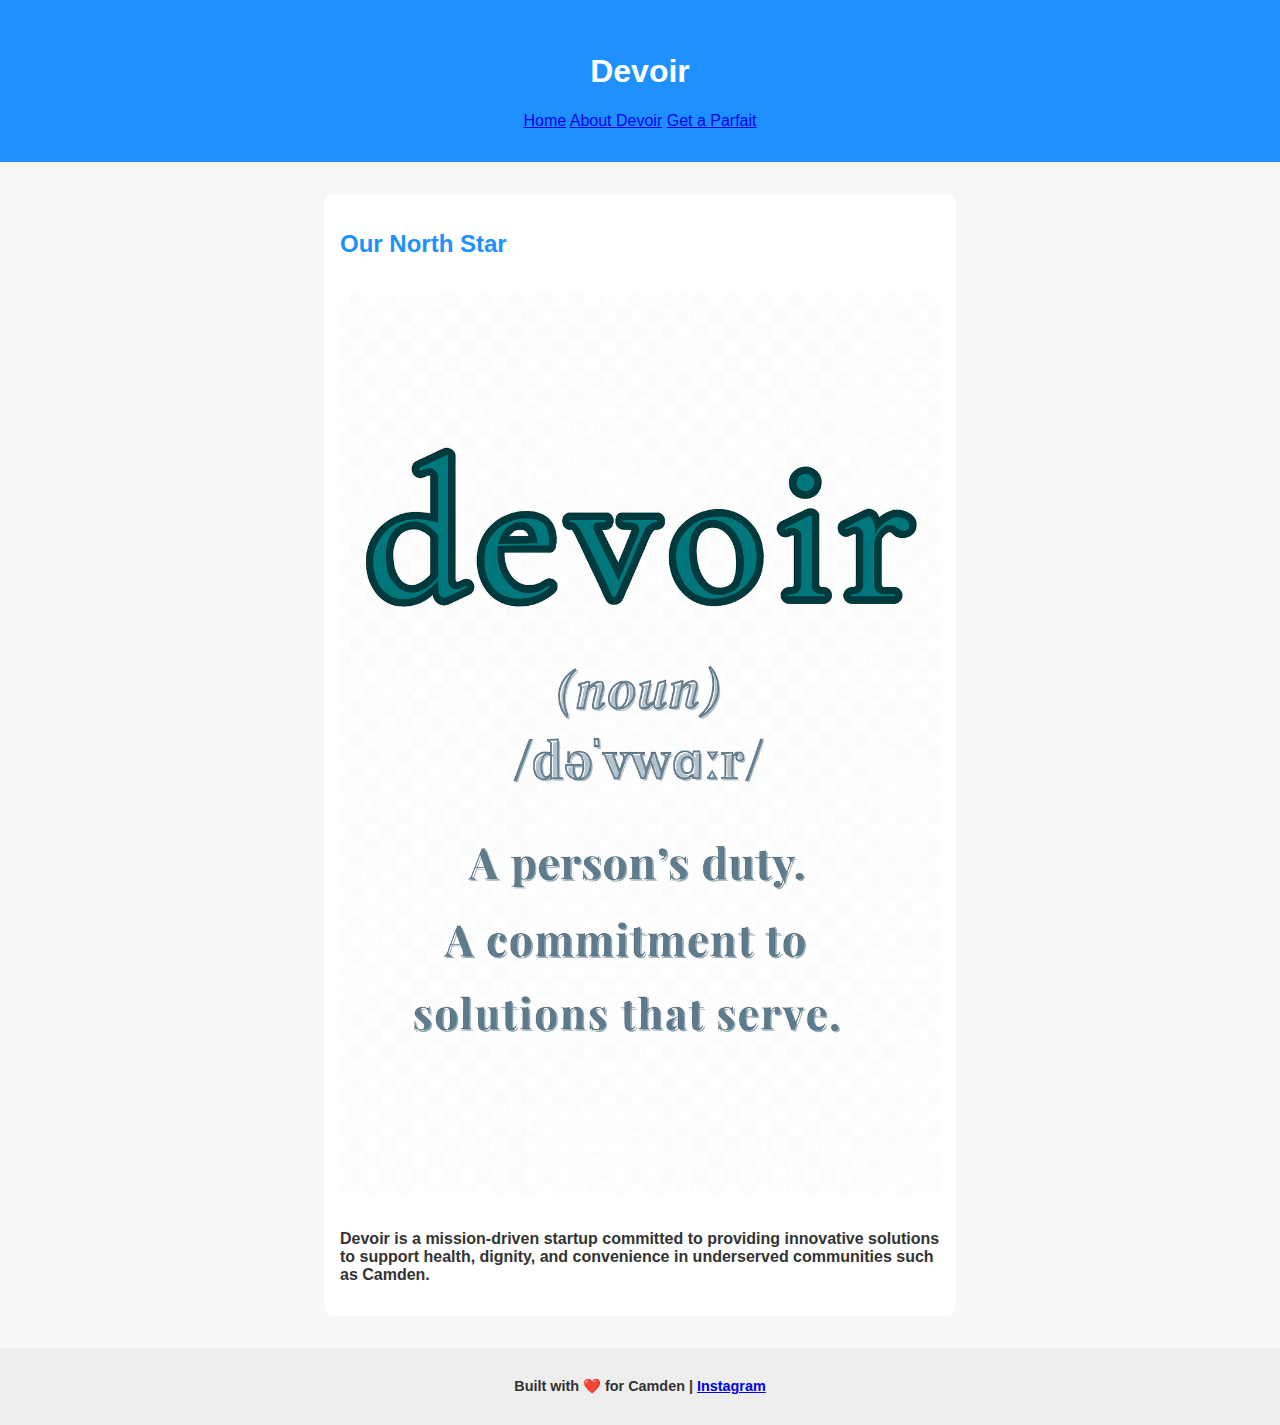
<file: aboutv1.html>
<!DOCTYPE html>
<html lang="en">
<head>
  <meta charset="UTF-8">
  <meta name="viewport" content="width=device-width, initial-scale=1.0">
  <title>About Devoir – Healthy Eating, Simplified</title>
  <link rel="stylesheet" href="style.css">
</head>
<body>
  <header>
    <h1>Devoir</h1>
    <nav>
      <a href="index.html">Home</a>
      <a href="about.html">About Devoir</a>
      <a href="order.html">Get a Parfait</a>
    </nav>
  </header>

  <section class="content">
    <h2>Our North Star</h2>
     <img src="devoir-definition.png" alt="Devoir Definition Graphic" width="100%" style="margin: 1rem 0; border-radius: 10px;" />
    <p>
      <strong>Devoir<strong> is a mission-driven startup committed to providing innovative solutions to support health, dignity, and convenience in underserved communities such as Camden.
    </p>
  </section>

 <footer>
    <p>Built with ❤️ for Camden | <a href="https://instagram.com/devoir1stop" target="_blank">Instagram</a>
  </footer>
</body>
</html>
</file>
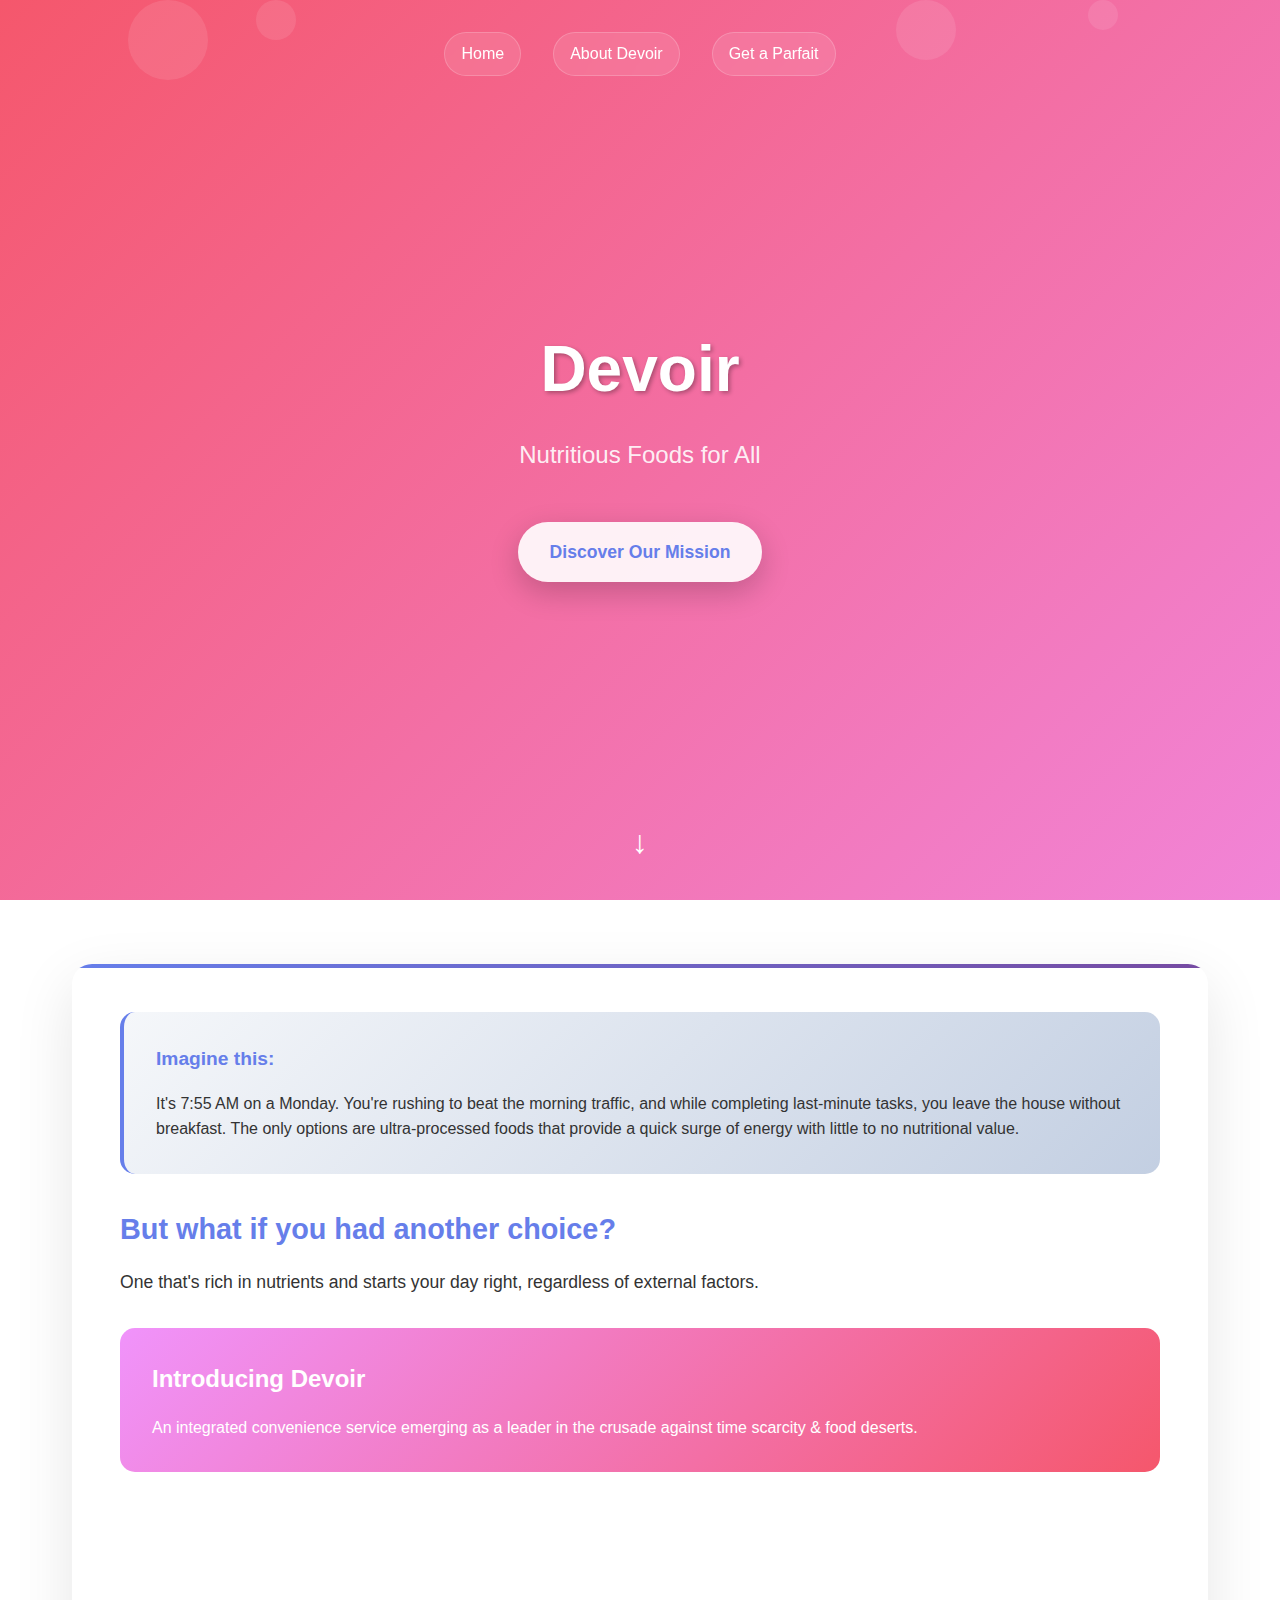
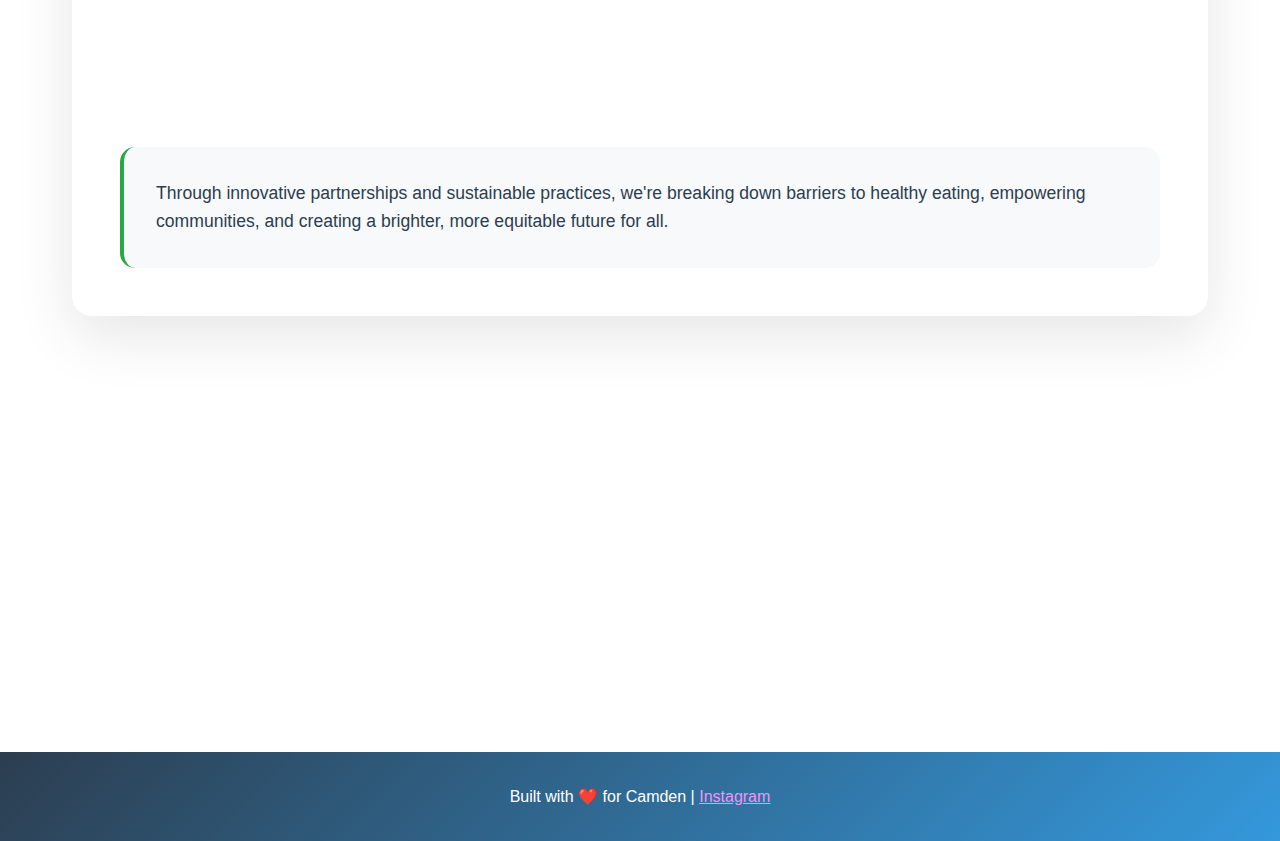
<file: index2.0.html>
<!DOCTYPE html>
<html lang="en">
<head>
    <meta charset="UTF-8">
    <meta name="viewport" content="width=device-width, initial-scale=1.0">
    <title>Devoir - Nutritious Foods for All</title>
    <style>
        * {
            margin: 0;
            padding: 0;
            box-sizing: border-box;
        }

        body {
            font-family: 'Inter', -apple-system, BlinkMacSystemFont, sans-serif;
            line-height: 1.6;
            color: #333;
            overflow-x: hidden;
        }

        /* Animated gradient background */
        .hero {
            background: linear-gradient(-45deg, #667eea, #764ba2, #f093fb, #f5576c);
            background-size: 400% 400%;
            animation: gradientShift 15s ease infinite;
            min-height: 100vh;
            display: flex;
            flex-direction: column;
            justify-content: center;
            align-items: center;
            position: relative;
            overflow: hidden;
        }

        @keyframes gradientShift {
            0% { background-position: 0% 50%; }
            50% { background-position: 100% 50%; }
            100% { background-position: 0% 50%; }
        }

        /* Floating elements */
        .floating-elements {
            position: absolute;
            top: 0;
            left: 0;
            width: 100%;
            height: 100%;
            pointer-events: none;
        }

        .floating-element {
            position: absolute;
            background: rgba(255, 255, 255, 0.1);
            border-radius: 50%;
            animation: float 20s infinite linear;
        }

        @keyframes float {
            0% { transform: translateY(100vh) rotate(0deg); }
            100% { transform: translateY(-100px) rotate(360deg); }
        }

        .floating-element:nth-child(1) {
            left: 10%;
            width: 80px;
            height: 80px;
            animation-delay: 0s;
        }

        .floating-element:nth-child(2) {
            left: 20%;
            width: 40px;
            height: 40px;
            animation-delay: -5s;
        }

        .floating-element:nth-child(3) {
            left: 70%;
            width: 60px;
            height: 60px;
            animation-delay: -10s;
        }

        .floating-element:nth-child(4) {
            left: 85%;
            width: 30px;
            height: 30px;
            animation-delay: -15s;
        }

        /* Navigation */
        nav {
            position: absolute;
            top: 0;
            width: 100%;
            padding: 2rem 4rem;
            display: flex;
            justify-content: center;
            z-index: 100;
        }

        .nav-links {
            display: flex;
            gap: 2rem;
        }

        .nav-links a {
            color: white;
            text-decoration: none;
            font-weight: 500;
            padding: 0.5rem 1rem;
            border-radius: 25px;
            transition: all 0.3s ease;
            backdrop-filter: blur(10px);
            background: rgba(255, 255, 255, 0.1);
            border: 1px solid rgba(255, 255, 255, 0.2);
        }

        .nav-links a:hover {
            background: rgba(255, 255, 255, 0.2);
            transform: translateY(-2px);
            box-shadow: 0 8px 25px rgba(0, 0, 0, 0.2);
        }

        /* Hero content */
        .hero-content {
            text-align: center;
            z-index: 10;
            max-width: 800px;
            padding: 0 2rem;
        }

        .hero h1 {
            font-size: 4rem;
            font-weight: 800;
            color: white;
            margin-bottom: 1rem;
            text-shadow: 2px 2px 4px rgba(0, 0, 0, 0.3);
            animation: fadeInUp 1s ease;
        }

        .hero .tagline {
            font-size: 1.5rem;
            color: rgba(255, 255, 255, 0.9);
            margin-bottom: 3rem;
            font-weight: 300;
            animation: fadeInUp 1s ease 0.2s both;
        }

        @keyframes fadeInUp {
            from {
                opacity: 0;
                transform: translateY(30px);
            }
            to {
                opacity: 1;
                transform: translateY(0);
            }
        }

        .cta-button {
            display: inline-block;
            padding: 1rem 2rem;
            background: rgba(255, 255, 255, 0.9);
            color: #667eea;
            text-decoration: none;
            border-radius: 50px;
            font-weight: 600;
            font-size: 1.1rem;
            transition: all 0.3s ease;
            box-shadow: 0 10px 30px rgba(0, 0, 0, 0.2);
            animation: fadeInUp 1s ease 0.4s both;
        }

        .cta-button:hover {
            transform: translateY(-3px);
            box-shadow: 0 15px 40px rgba(0, 0, 0, 0.3);
            background: white;
        }

        /* Main content */
        .main-content {
            padding: 4rem 2rem;
            max-width: 1200px;
            margin: 0 auto;
        }

        .story-section {
            background: white;
            border-radius: 20px;
            padding: 3rem;
            box-shadow: 0 20px 60px rgba(0, 0, 0, 0.1);
            margin-bottom: 3rem;
            position: relative;
            overflow: hidden;
        }

        .story-section::before {
            content: '';
            position: absolute;
            top: 0;
            left: 0;
            right: 0;
            height: 4px;
            background: linear-gradient(90deg, #667eea, #764ba2);
        }

        .scenario-box {
            background: linear-gradient(135deg, #f5f7fa 0%, #c3cfe2 100%);
            border-radius: 15px;
            padding: 2rem;
            margin-bottom: 2rem;
            border-left: 4px solid #667eea;
        }

        .scenario-title {
            color: #667eea;
            font-weight: 700;
            font-size: 1.2rem;
            margin-bottom: 1rem;
        }

        .vision-grid {
            display: grid;
            grid-template-columns: repeat(auto-fit, minmax(300px, 1fr));
            gap: 2rem;
            margin-top: 3rem;
        }

        .vision-card {
            background: linear-gradient(135deg, #667eea, #764ba2);
            color: white;
            padding: 2rem;
            border-radius: 15px;
            text-align: center;
            transition: transform 0.3s ease;
        }

        .vision-card:hover {
            transform: translateY(-5px);
        }

        .vision-card h3 {
            font-size: 1.5rem;
            margin-bottom: 1rem;
        }

        /* Features section */
        .features {
            display: grid;
            grid-template-columns: repeat(auto-fit, minmax(250px, 1fr));
            gap: 2rem;
            margin: 3rem 0;
        }

        .feature-card {
            background: white;
            padding: 2rem;
            border-radius: 15px;
            text-align: center;
            box-shadow: 0 10px 30px rgba(0, 0, 0, 0.1);
            transition: all 0.3s ease;
            border: 2px solid transparent;
        }

        .feature-card:hover {
            transform: translateY(-5px);
            border-color: #667eea;
            box-shadow: 0 20px 50px rgba(102, 126, 234, 0.2);
        }

        .feature-icon {
            width: 60px;
            height: 60px;
            background: linear-gradient(135deg, #667eea, #764ba2);
            border-radius: 50%;
            margin: 0 auto 1rem;
            display: flex;
            align-items: center;
            justify-content: center;
            font-size: 1.5rem;
        }

        /* Footer */
        footer {
            background: linear-gradient(135deg, #2c3e50, #3498db);
            color: white;
            text-align: center;
            padding: 2rem;
        }

        .footer-heart {
            color: #e74c3c;
            animation: heartbeat 2s infinite;
        }

        @keyframes heartbeat {
            0%, 100% { transform: scale(1); }
            50% { transform: scale(1.1); }
        }

        /* Responsive design */
        @media (max-width: 768px) {
            .hero h1 {
                font-size: 2.5rem;
            }
            
            .hero .tagline {
                font-size: 1.2rem;
            }
            
            nav {
                padding: 1rem 2rem;
            }
            
            .nav-links {
                gap: 1rem;
            }
            
            .story-section {
                padding: 2rem;
                margin: 1rem;
            }
            
            .main-content {
                padding: 2rem 1rem;
            }
        }

        /* Scroll indicator */
        .scroll-indicator {
            position: absolute;
            bottom: 2rem;
            left: 50%;
            transform: translateX(-50%);
            color: white;
            animation: bounce 2s infinite;
        }

        @keyframes bounce {
            0%, 20%, 50%, 80%, 100% { transform: translateX(-50%) translateY(0); }
            40% { transform: translateX(-50%) translateY(-10px); }
            60% { transform: translateX(-50%) translateY(-5px); }
        }
    </style>
</head>
<body>
    <section class="hero">
        <div class="floating-elements">
            <div class="floating-element"></div>
            <div class="floating-element"></div>
            <div class="floating-element"></div>
            <div class="floating-element"></div>
        </div>
        
        <nav>
            <div class="nav-links">
                <a href="index2.0.html">Home</a>
                <a href="about.html">About Devoir</a>
                <a href="order.html">Get a Parfait</a>
            </div>
        </nav>
        
        <div class="hero-content">
            <h1>Devoir</h1>
            <p class="tagline">Nutritious Foods for All</p>
            <a href="#story" class="cta-button">Discover Our Mission</a>
        </div>
        
        <div class="scroll-indicator">
            <div style="font-size: 2rem;">↓</div>
        </div>
    </section>

    <main class="main-content">
        <section class="story-section" id="story">
            <div class="scenario-box">
                <h2 class="scenario-title">Imagine this:</h2>
                <p>It's 7:55 AM on a Monday. You're rushing to beat the morning traffic, and while completing last-minute tasks, you leave the house without breakfast. The only options are ultra-processed foods that provide a quick surge of energy with little to no nutritional value.</p>
            </div>

            <h2 style="color: #667eea; margin-bottom: 1rem; font-size: 1.8rem;">But what if you had another choice?</h2>
            <p style="font-size: 1.1rem; margin-bottom: 2rem;">One that's rich in nutrients and starts your day right, regardless of external factors.</p>

            <div style="background: linear-gradient(135deg, #f093fb, #f5576c); padding: 2rem; border-radius: 15px; color: white; margin: 2rem 0;">
                <h3 style="font-size: 1.5rem; margin-bottom: 1rem;">Introducing Devoir</h3>
                <p>An integrated convenience service emerging as a leader in the crusade against time scarcity & food deserts.</p>
            </div>

            <div class="vision-grid">
                <div class="vision-card">
                    <h3>🌍 Our Vision</h3>
                    <p>A future where access to nutritious & convenient meals is a standard for all, especially in underserved communities.</p>
                </div>
                <div class="vision-card">
                    <h3>🚀 Our Mission</h3>
                    <p>Redefining convenient nutrition by integrating healthy food into the rhythm of daily life, ensuring wholesome meals wherever your journey takes you.</p>
                </div>
            </div>

            <div style="background: #f8f9fa; padding: 2rem; border-radius: 15px; margin-top: 2rem; border-left: 4px solid #28a745;">
                <p style="font-size: 1.1rem; color: #2c3e50;">Through innovative partnerships and sustainable practices, we're breaking down barriers to healthy eating, empowering communities, and creating a brighter, more equitable future for all.</p>
            </div>
        </section>

        <section class="features">
            <div class="feature-card">
                <div class="feature-icon">🥗</div>
                <h3>Fresh & Nutritious</h3>
                <p>Every meal is crafted with fresh, high-quality ingredients to fuel your day with optimal nutrition.</p>
            </div>
            <div class="feature-card">
                <div class="feature-icon">⚡</div>
                <h3>Quick & Convenient</h3>
                <p>No more compromising on health due to time constraints. Get nutritious meals on-the-go.</p>
            </div>
            <div class="feature-card">
                <div class="feature-icon">🌱</div>
                <h3>Sustainable Impact</h3>
                <p>Supporting local communities while promoting environmentally conscious food practices.</p>
            </div>
            <div class="feature-card">
                <div class="feature-icon">❤️</div>
                <h3>Community First</h3>
                <p>Focused on bringing healthy options to underserved areas and eliminating food deserts.</p>
            </div>
        </section>
    </main>

    <footer>
        <p>Built with <span class="footer-heart">❤️</span> for Camden | <a href="https://instagram.com/devoir1stop" style="color: #f093fb;">Instagram</a></p>
    </footer>

    <script>
        // Smooth scrolling for anchor links
        document.querySelectorAll('a[href^="#"]').forEach(anchor => {
            anchor.addEventListener('click', function (e) {
                e.preventDefault();
                const target = document.querySelector(this.getAttribute('href'));
                if (target) {
                    target.scrollIntoView({
                        behavior: 'smooth',
                        block: 'start'
                    });
                }
            });
        });

        // Add parallax effect to floating elements
        window.addEventListener('scroll', () => {
            const scrolled = window.pageYOffset;
            const rate = scrolled * -0.5;
            const floatingElements = document.querySelectorAll('.floating-element');
            floatingElements.forEach(element => {
                element.style.transform = `translateY(${rate}px)`;
            });
        });

        // Intersection Observer for animations
        const observerOptions = {
            threshold: 0.1,
            rootMargin: '0px 0px -50px 0px'
        };

        const observer = new IntersectionObserver((entries) => {
            entries.forEach(entry => {
                if (entry.isIntersecting) {
                    entry.target.style.opacity = '1';
                    entry.target.style.transform = 'translateY(0)';
                }
            });
        }, observerOptions);

        // Observe elements for animation
        document.querySelectorAll('.feature-card, .vision-card').forEach(el => {
            el.style.opacity = '0';
            el.style.transform = 'translateY(50px)';
            el.style.transition = 'all 0.6s ease';
            observer.observe(el);
        });
    </script>
</body>
</html>
</file>
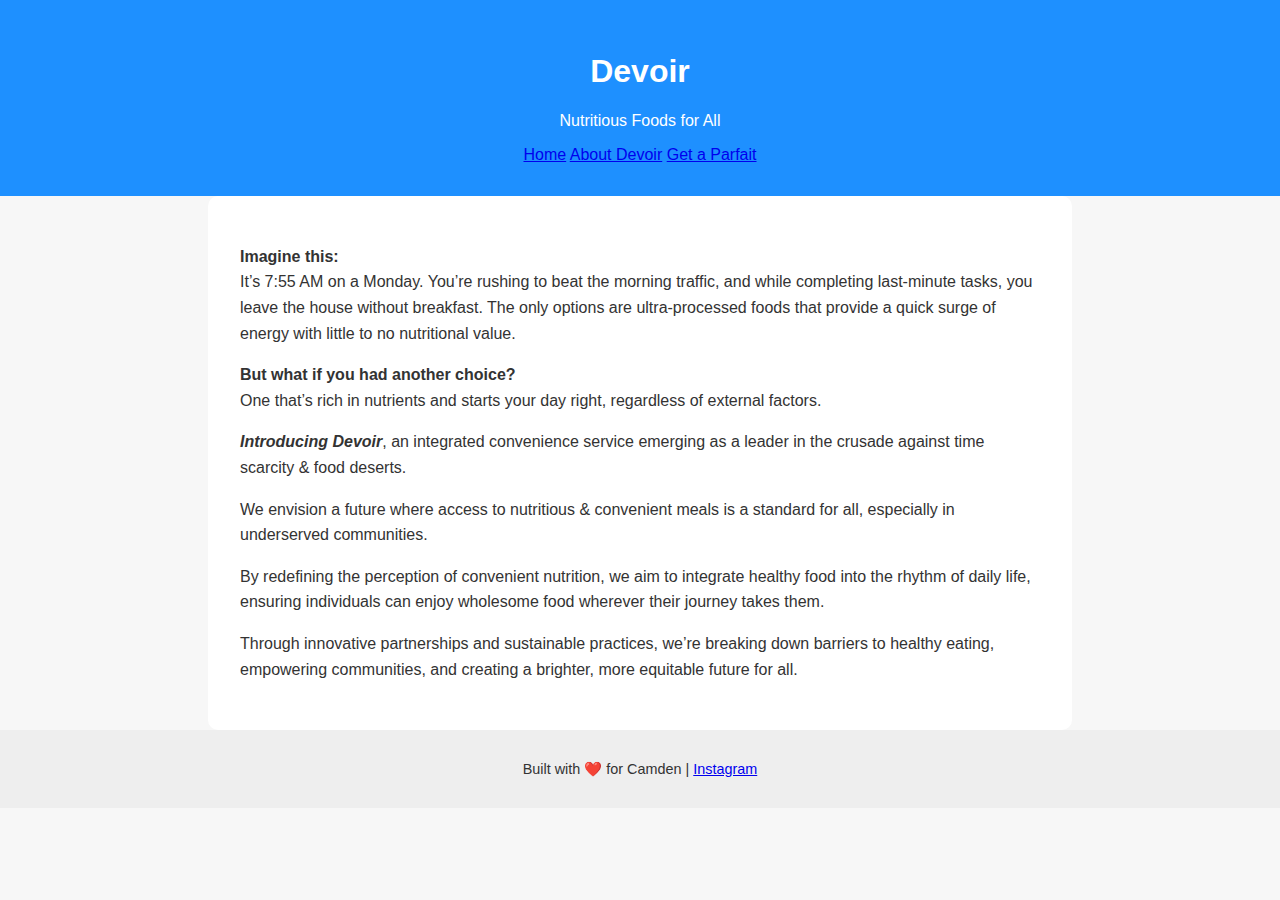
<file: indexv1.html>
<!DOCTYPE html>
<html lang="en">
<head>
  <meta charset="UTF-8">
  <meta name="viewport" content="width=device-width, initial-scale=1.0">
  <title>Devoir – Healthy Eating, Simplified</title>
  <link rel="stylesheet" href="style.css">
</head>
<body>
  <header>
    <h1>Devoir</h1>
    <p>Nutritious Foods for All</p>
    <nav>
      <a href="index.html">Home</a>
      <a href="about.html">About Devoir</a>
      <a href="order.html">Get a Parfait</a>
    </nav>
  </header>
<section class="intro-message" style="font-family: Arial, sans-serif; line-height: 1.6; max-width: 800px; margin: auto; padding: 2rem;">
  <p><strong>Imagine this:</strong><br>
  It’s 7:55 AM on a Monday. You’re rushing to beat the morning traffic, and while completing last-minute tasks, you leave the house without breakfast. The only options are ultra-processed foods that provide a quick surge of energy with little to no nutritional value.</p>

  <p><strong>But what if you had another choice?</strong><br>
  One that’s rich in nutrients and starts your day right, regardless of external factors.</p>

  <p><strong><em>Introducing Devoir</em></strong>, an integrated convenience service emerging as a leader in the crusade against time scarcity & food deserts.</p>

  <p>We envision a future where access to nutritious & convenient meals is a standard for all, especially in underserved communities.</p>

  <p>By redefining the perception of convenient nutrition, we aim to integrate healthy food into the rhythm of daily life, ensuring individuals can enjoy wholesome food wherever their journey takes them.</p>

  <p>Through innovative partnerships and sustainable practices, we’re breaking down barriers to healthy eating, empowering communities, and creating a brighter, more equitable future for all.</p>
</section>


  <footer>
    <p>Built with ❤️ for Camden | <a href="https://instagram.com/devoir1stop" target="_blank">Instagram</a>
  </footer>
</body>
</html>
</file>
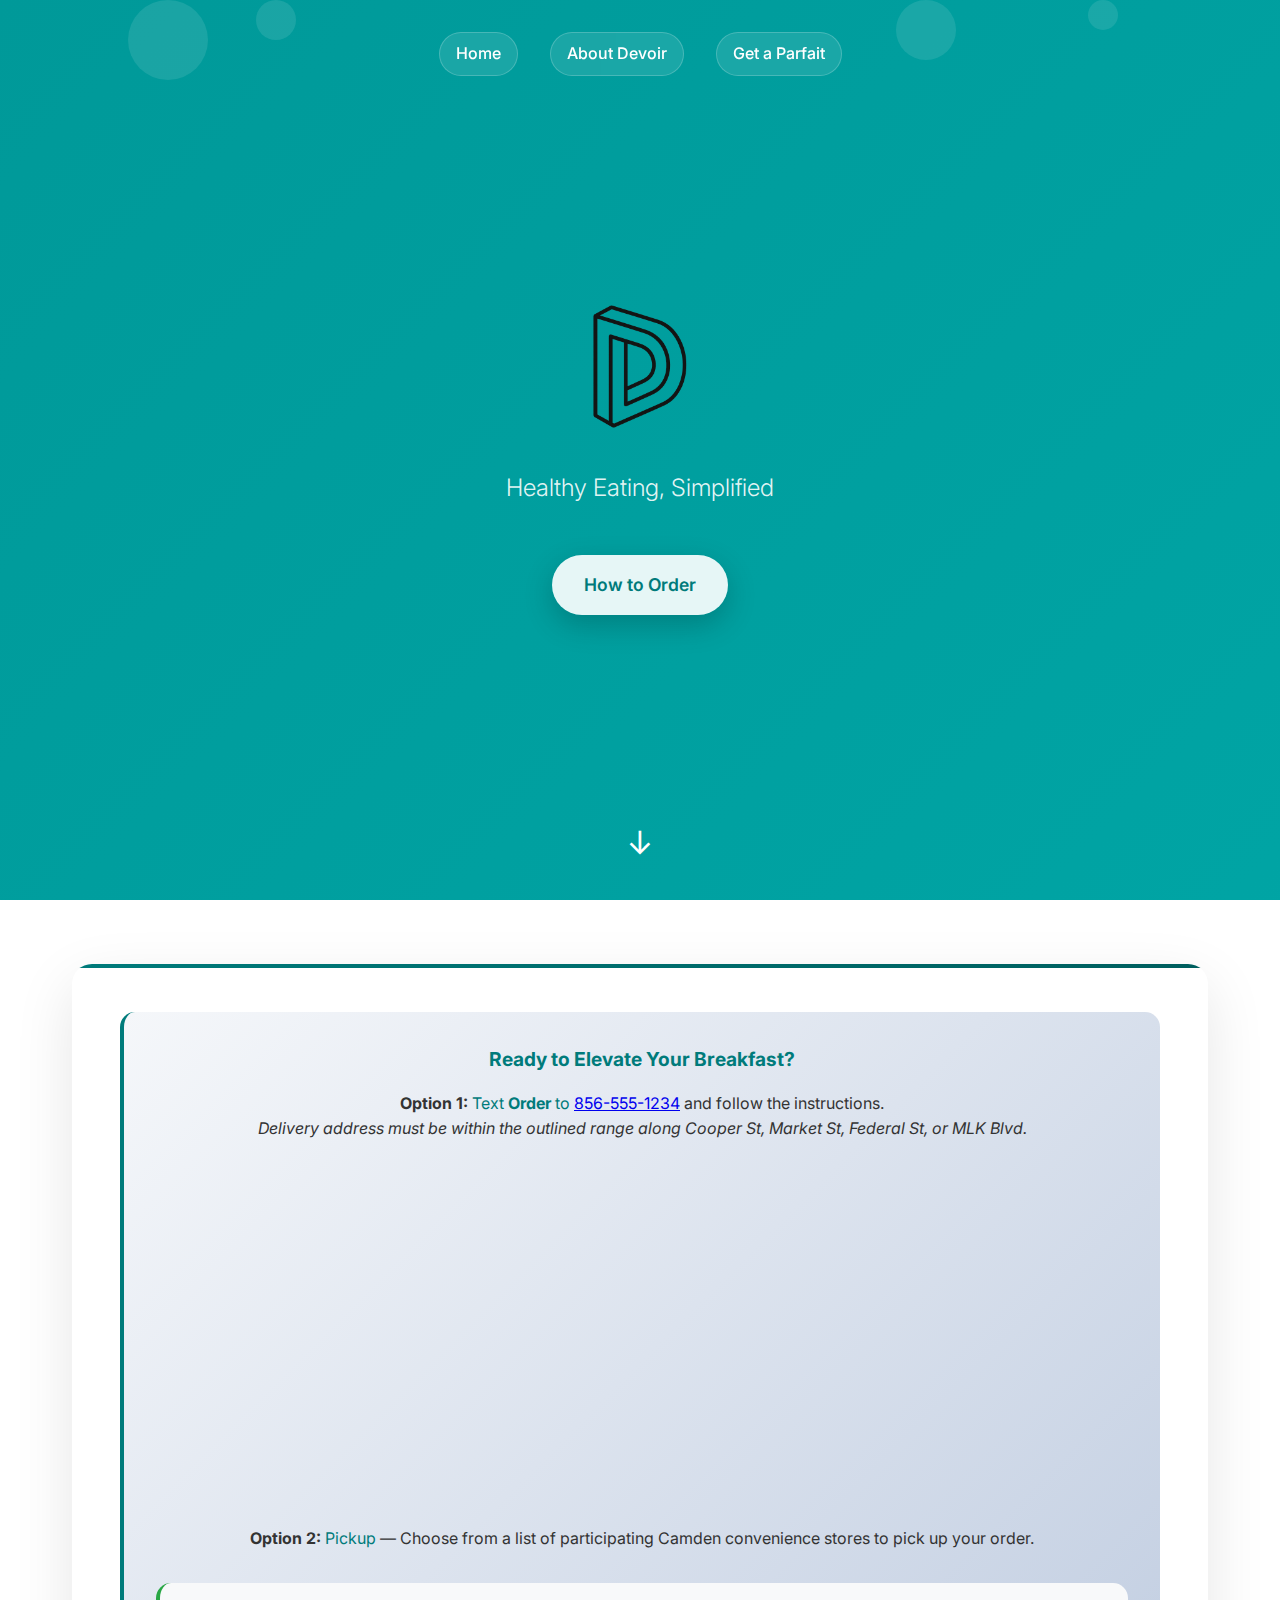
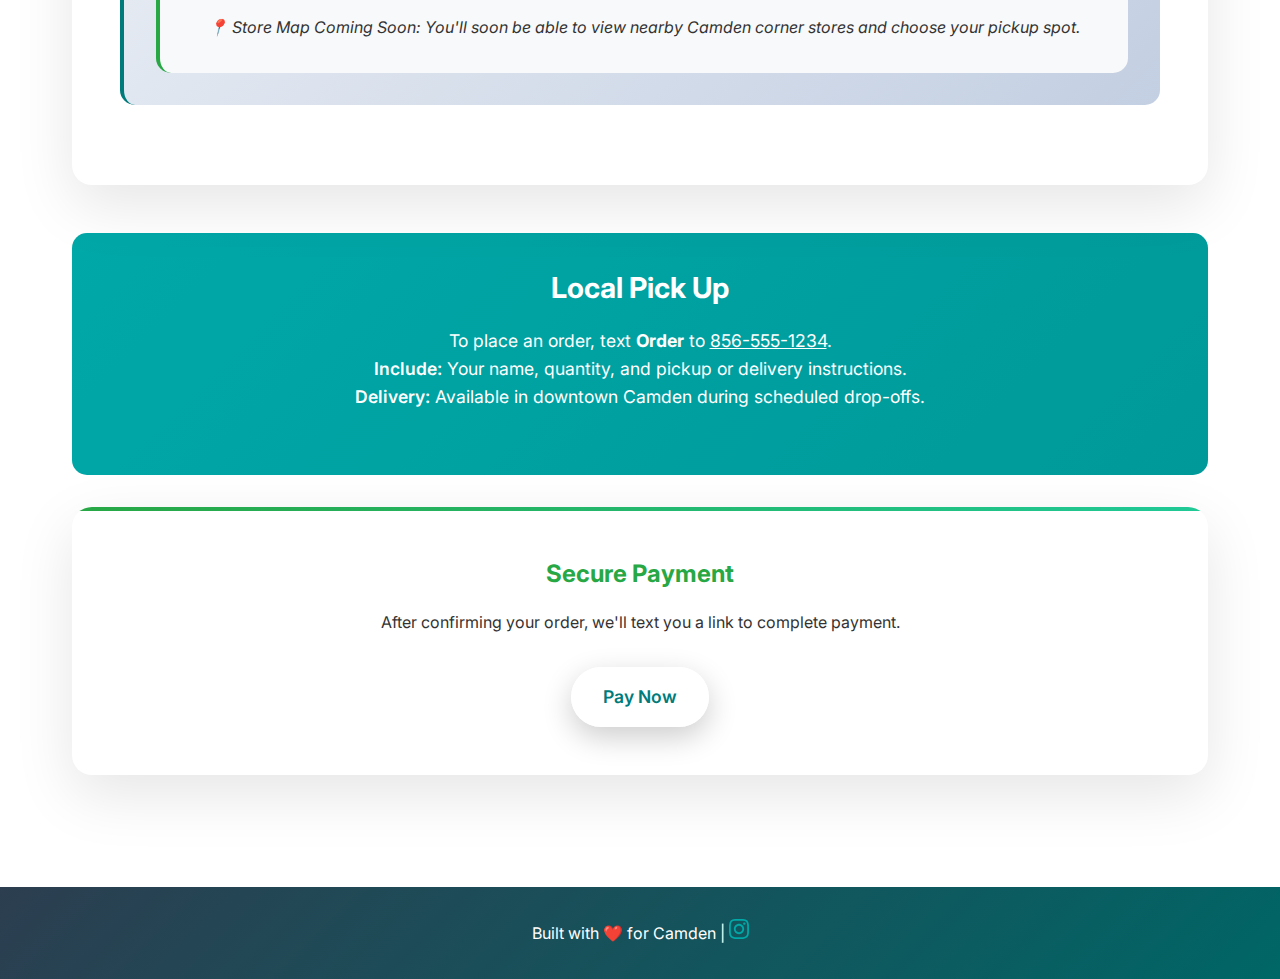
<file: order.html>
<!DOCTYPE html>
<html lang="en">
<head>
  <meta charset="UTF-8">
  <meta name="viewport" content="width=device-width, initial-scale=1.0">
  <title>Get a Parfait – Devoir</title>
  
  <!-- Favicon & PWA App Icons -->
<link rel="shortcut icon" href="/mvp/favicon.ico" type="image/x-icon">
<link rel="icon" type="image/png" sizes="32x32" href="/mvp/Favicon/favicon-32x32.png">
<link rel="icon" type="image/png" sizes="16x16" href="/mvp/Favicon/favicon-16x16.png">
<link rel="apple-touch-icon" sizes="180x180" href="/mvp/Favicon/apple-icon.png">
<link rel="icon" type="image/png" sizes="192x192" href="/mvp/Favicon/android-chrome-192x192.png">
<link rel="icon" type="image/png" sizes="512x512" href="/mvp/Favicon/android-chrome-512x512.png">
<link rel="manifest" href="site.webmanifest">
<meta name="theme-color" content="#007b7b">

  <link href="https://fonts.googleapis.com/css2?family=Inter&display=swap" rel="stylesheet">
  <style>
    * { margin: 0; padding: 0; box-sizing: border-box; }
    body {
      font-family: 'Inter', -apple-system, BlinkMacSystemFont, sans-serif;
      line-height: 1.6;
      color: #333;
      overflow-x: hidden;
    }
    .hero {
      background: linear-gradient(-45deg, #007b7b, #005f5f, #00a8a8, #009999);
      background-size: 400% 400%;
      animation: gradientShift 15s ease infinite;
      min-height: 100vh;
      display: flex;
      flex-direction: column;
      justify-content: center;
      align-items: center;
      position: relative;
      overflow: hidden;
    }
    @keyframes gradientShift {
      0% { background-position: 0% 50%; }
      50% { background-position: 100% 50%; }
      100% { background-position: 0% 50%; }
    }
    .floating-elements {
      position: absolute; top: 0; left: 0; width: 100%; height: 100%; pointer-events: none;
    }
    .floating-element {
      position: absolute; background: rgba(255,255,255,0.1); border-radius: 50%; animation: float 20s infinite linear;
    }
    @keyframes float {
      0% { transform: translateY(100vh) rotate(0deg); }
      100% { transform: translateY(-100px) rotate(360deg); }
    }
    .floating-element:nth-child(1) { left: 10%; width: 80px; height: 80px; animation-delay: 0s; }
    .floating-element:nth-child(2) { left: 20%; width: 40px; height: 40px; animation-delay: -5s; }
    .floating-element:nth-child(3) { left: 70%; width: 60px; height: 60px; animation-delay: -10s; }
    .floating-element:nth-child(4) { left: 85%; width: 30px; height: 30px; animation-delay: -15s; }
    nav {
      position: absolute; top: 0; width: 100%; padding: 2rem 4rem; display: flex; justify-content: center; z-index: 100;
    }
    .nav-links {
      display: flex; gap: 2rem;
    }
    .nav-links a {
      color: white; text-decoration: none; font-weight: 500;
      padding: 0.5rem 1rem; border-radius: 25px; transition: all 0.3s ease;
      backdrop-filter: blur(10px); background: rgba(255,255,255,0.1); border: 1px solid rgba(255,255,255,0.2);
    }
    .nav-links a:hover {
      background: rgba(255,255,255,0.2); transform: translateY(-2px);
      box-shadow: 0 8px 25px rgba(0,0,0,0.2);
    }
    .hero-content {
      text-align: center; z-index: 10; max-width: 800px; padding: 0 2rem;
    }
    .hero .tagline {
      font-size: 1.5rem; color: rgba(255,255,255,0.9);
      margin-bottom: 3rem; font-weight: 300;
      animation: fadeInUp 1s ease 0.2s both;
    }
    
    /* Add fadeInUp animation */
    @keyframes fadeInUp {
      from {
        opacity: 0;
        transform: translateY(30px);
      }
      to {
        opacity: 1;
        transform: translateY(0);
      }
    }
    
    .cta-button {
      display: inline-block;
      padding: 1rem 2rem;
      background: rgba(255,255,255,0.9);
      color: #007b7b;
      text-decoration: none;
      border-radius: 50px;
      font-weight: 600;
      font-size: 1.1rem;
      transition: all 0.3s ease;
      box-shadow: 0 10px 30px rgba(0,0,0,0.2);
      animation: fadeInUp 1s ease 0.4s both;
    }
    .cta-button:hover {
      transform: translateY(-3px);
      box-shadow: 0 15px 40px rgba(0,0,0,0.3);
      background: white;
    }
    .scroll-indicator {
      position: absolute;
      bottom: 2rem;
      left: 50%;
      transform: translateX(-50%);
      color: white;
      animation: bounce 2s infinite;
    }
    @keyframes bounce {
      0%,20%,50%,80%,100% { transform: translateX(-50%) translateY(0);}
      40% { transform: translateX(-50%) translateY(-10px);}
      60% { transform: translateX(-50%) translateY(-5px);}
    }
    .main-content {
      padding: 4rem 2rem;
      max-width: 1200px;
      margin: 0 auto;
      text-align: center;
    }
    .story-section {
      background: white;
      border-radius: 20px;
      padding: 3rem;
      box-shadow: 0 20px 60px rgba(0,0,0,0.1);
      margin-bottom: 3rem;
      position: relative;
      overflow: hidden;
      /* Add smooth entrance animation */
      animation: fadeInUp 0.8s ease 0.6s both;
    }
    .story-section::before {
      content: '';
      position: absolute;
      top: 0; left: 0; right: 0;
      height: 4px;
      background: linear-gradient(90deg,#007b7b,#005f5f);
    }
    .scenario-box {
      background: linear-gradient(135deg,#f5f7fa 0%,#c3cfe2 100%);
      border-radius: 15px;
      padding: 2rem;
      margin-bottom: 2rem;
      border-left: 4px solid #007b7b;
      /* Add subtle entrance animation */
      animation: fadeInUp 0.8s ease 0.8s both;
    }
    .scenario-title {
      color: #007b7b;
      font-weight: 700;
      font-size: 1.2rem;
      margin-bottom: 1rem;
    }
    
    /* Style the map iframe with smooth entrance */
    iframe {
      animation: fadeInUp 0.8s ease 1s both;
      transition: transform 0.3s ease;
    }
    
    iframe:hover {
      transform: scale(1.02);
    }
    
    /* Style the order sections */
    .order-section {
      background: linear-gradient(135deg, #00a8a8, #009999);
      padding: 2rem;
      border-radius: 15px;
      color: white;
      margin: 2rem 0;
      text-align: center;
      animation: fadeInUp 0.8s ease 1.2s both;
      transition: transform 0.3s ease;
    }
    
    .order-section:hover {
      transform: translateY(-5px);
    }
    
    .map-placeholder {
      background: #f8f9fa;
      padding: 2rem;
      border-radius: 15px;
      margin-top: 2rem;
      border-left: 4px solid #28a745;
      animation: fadeInUp 0.8s ease 1.4s both;
    }
    
    /* Payment section styling */
    .payment-section {
      background: white;
      border-radius: 20px;
      padding: 3rem;
      box-shadow: 0 20px 60px rgba(0,0,0,0.1);
      margin-bottom: 3rem;
      position: relative;
      overflow: hidden;
      animation: fadeInUp 0.8s ease 1.6s both;
    }
    
    .payment-section::before {
      content: '';
      position: absolute;
      top: 0; left: 0; right: 0;
      height: 4px;
      background: linear-gradient(90deg,#28a745,#20c997);
    }
    
    /* Footer */
    footer {
      background: linear-gradient(135deg, #2c3e50, #006666);
      color: white;
      text-align: center;
      padding: 2rem;
      animation: fadeInUp 0.8s ease 1.8s both;
    }
    .footer-heart {
      color: #e74c3c;
      animation: heartbeat 2s infinite;
    }
    @keyframes heartbeat {
      0%,100% { transform: scale(1);}
      50% { transform: scale(1.1);}
    }
    @media (max-width: 768px) {
      nav { padding: 1rem 2rem;}
      .nav-links { gap: 1rem;}
      .story-section { padding: 2rem; margin: 1rem;}
      .main-content { padding: 2rem 1rem;}
    }
  </style>
</head>
<body>
  <section class="hero">
    <div class="floating-elements">
      <div class="floating-element"></div>
      <div class="floating-element"></div>
      <div class="floating-element"></div>
      <div class="floating-element"></div>
    </div>
    <nav>
      <div class="nav-links">
        <a href="index.html">Home</a>
        <a href="about.html">About Devoir</a>
        <a href="order.html">Get a Parfait</a>
      </div>
    </nav>
    <div class="hero-content">
      <img src="Devoir Logo I.png" alt="Devoir Logo" style="width: 160px; max-width: 100%; margin-bottom: 1rem;" />
      <p class="tagline">Healthy Eating, Simplified</p>
      <a href="#howtoorder" class="cta-button">How to Order</a>
    </div>
    <div class="scroll-indicator">
      <div style="font-size: 2rem;">↓</div>
    </div>
  </section>
  <main class="main-content">
    <section class="story-section" id="howtoorder">
      <div class="scenario-box">
        <h2 class="scenario-title">Ready to Elevate Your Breakfast?</h2>
        <p>
          <strong>Option 1:</strong> <span style="color: #007b7b;">Text <b>Order</b> to <a href="sms:+18565551234">856-555-1234</a></span> and follow the instructions.<br>
          <em>Delivery address must be within the outlined range along Cooper St, Market St, Federal St, or MLK Blvd.</em>
        </p>
        <iframe src="https://www.google.com/maps/d/u/2/embed?mid=15s_cqTJ8cd_A3HBIKWXd2Czz5qhk9PE&ehbc=2E312F&noprof=1" width="90%" height="320" style="margin: 1rem 0; border-radius: 8px; border: none;"></iframe>
        <p style="margin-top:1.5rem;">
          <strong>Option 2:</strong> <span style="color: #007b7b;">Pickup</span> — Choose from a list of participating Camden convenience stores to pick up your order.
        </p>
        <div class="map-placeholder">
          <p><em>📍 Store Map Coming Soon: You'll soon be able to view nearby Camden corner stores and choose your pickup spot.</em></p>
        </div>
      </div>
    </section>
    
    <section class="order-section">
      <h2 style="margin-bottom: 1rem; font-size: 1.8rem;">Local Pick Up</h2>
      <p style="font-size: 1.1rem; margin-bottom: 2rem;">
        To place an order, text <b>Order</b> to <a href="sms:+18565551234" style="color: white; text-decoration: underline;">856-555-1234</a>.<br>
        <span style="font-weight: 600;">Include:</span> Your name, quantity, and pickup or delivery instructions.<br>
        <span style="font-weight: 600;">Delivery:</span> Available in downtown Camden during scheduled drop-offs.
      </p>
    </section>
    
    <section class="payment-section">
      <h3 style="color: #28a745; margin-bottom: 1rem; font-size: 1.5rem;">Secure Payment</h3>
      <p style="margin-bottom: 2rem;">After confirming your order, we'll text you a link to complete payment.</p>
      <a href="https://buy.stripe.com/your-checkout-link" target="_blank" class="cta-button">Pay Now</a>
    </section>
  </main>
  <footer>
    <p>Built with <span class="footer-heart">❤️</span> for Camden | <a href="https://instagram.com/devoir1stop" style="color: #00a8a8; display: inline-flex; align-items: center; text-decoration: none;">
            <svg width="20" height="20" viewBox="0 0 24 24" fill="currentColor" style="transition: transform 0.3s ease;">
                <path d="M12 2.163c3.204 0 3.584.012 4.85.07 3.252.148 4.771 1.691 4.919 4.919.058 1.265.069 1.645.069 4.849 0 3.205-.012 3.584-.069 4.849-.149 3.225-1.664 4.771-4.919 4.919-1.266.058-1.644.07-4.85.07-3.204 0-3.584-.012-4.849-.07-3.26-.149-4.771-1.699-4.919-4.92-.058-1.265-.07-1.644-.07-4.849 0-3.204.013-3.583.07-4.849.149-3.227 1.664-4.771 4.919-4.919 1.266-.057 1.645-.069 4.849-.069zm0-2.163c-3.259 0-3.667.014-4.947.072-4.358.2-6.78 2.618-6.98 6.98-.059 1.281-.073 1.689-.073 4.948 0 3.259.014 3.668.072 4.948.2 4.358 2.618 6.78 6.98 6.98 1.281.058 1.689.072 4.948.072 3.259 0 3.668-.014 4.948-.072 4.354-.2 6.782-2.618 6.979-6.98.059-1.28.073-1.689.073-4.948 0-3.259-.014-3.667-.072-4.947-.196-4.354-2.617-6.78-6.979-6.98-1.281-.059-1.69-.073-4.949-.073zm0 5.838c-3.403 0-6.162 2.759-6.162 6.162s2.759 6.163 6.162 6.163 6.162-2.759 6.162-6.163c0-3.403-2.759-6.162-6.162-6.162zm0 10.162c-2.209 0-4-1.79-4-4 0-2.209 1.791-4 4-4s4 1.791 4 4c0 2.21-1.791 4-4 4zm6.406-11.845c-.796 0-1.441.645-1.441 1.44s.645 1.44 1.441 1.44c.795 0 1.439-.645 1.439-1.44s-.644-1.44-1.439-1.44z"/>
            </svg>
        </a></p>
  </footer>
  
  <script>
    // Smooth scrolling for anchor links
    document.querySelectorAll('a[href^="#"]').forEach(anchor => {
      anchor.addEventListener('click', function (e) {
        e.preventDefault();
        const target = document.querySelector(this.getAttribute('href'));
        if (target) {
          target.scrollIntoView({
            behavior: 'smooth',
            block: 'start'
          });
        }
      });
    });
  </script>
  
  <script>
  if ('serviceWorker' in navigator) {
    window.addEventListener('load', function() {
      navigator.serviceWorker.register('service-worker.js')
        .then(function(registration) {
          console.log('ServiceWorker registration successful with scope: ', registration.scope);
        }, function(error) {
          console.log('ServiceWorker registration failed: ', error);
        });
    });
  }
</script>
</body>
</html>
</file>
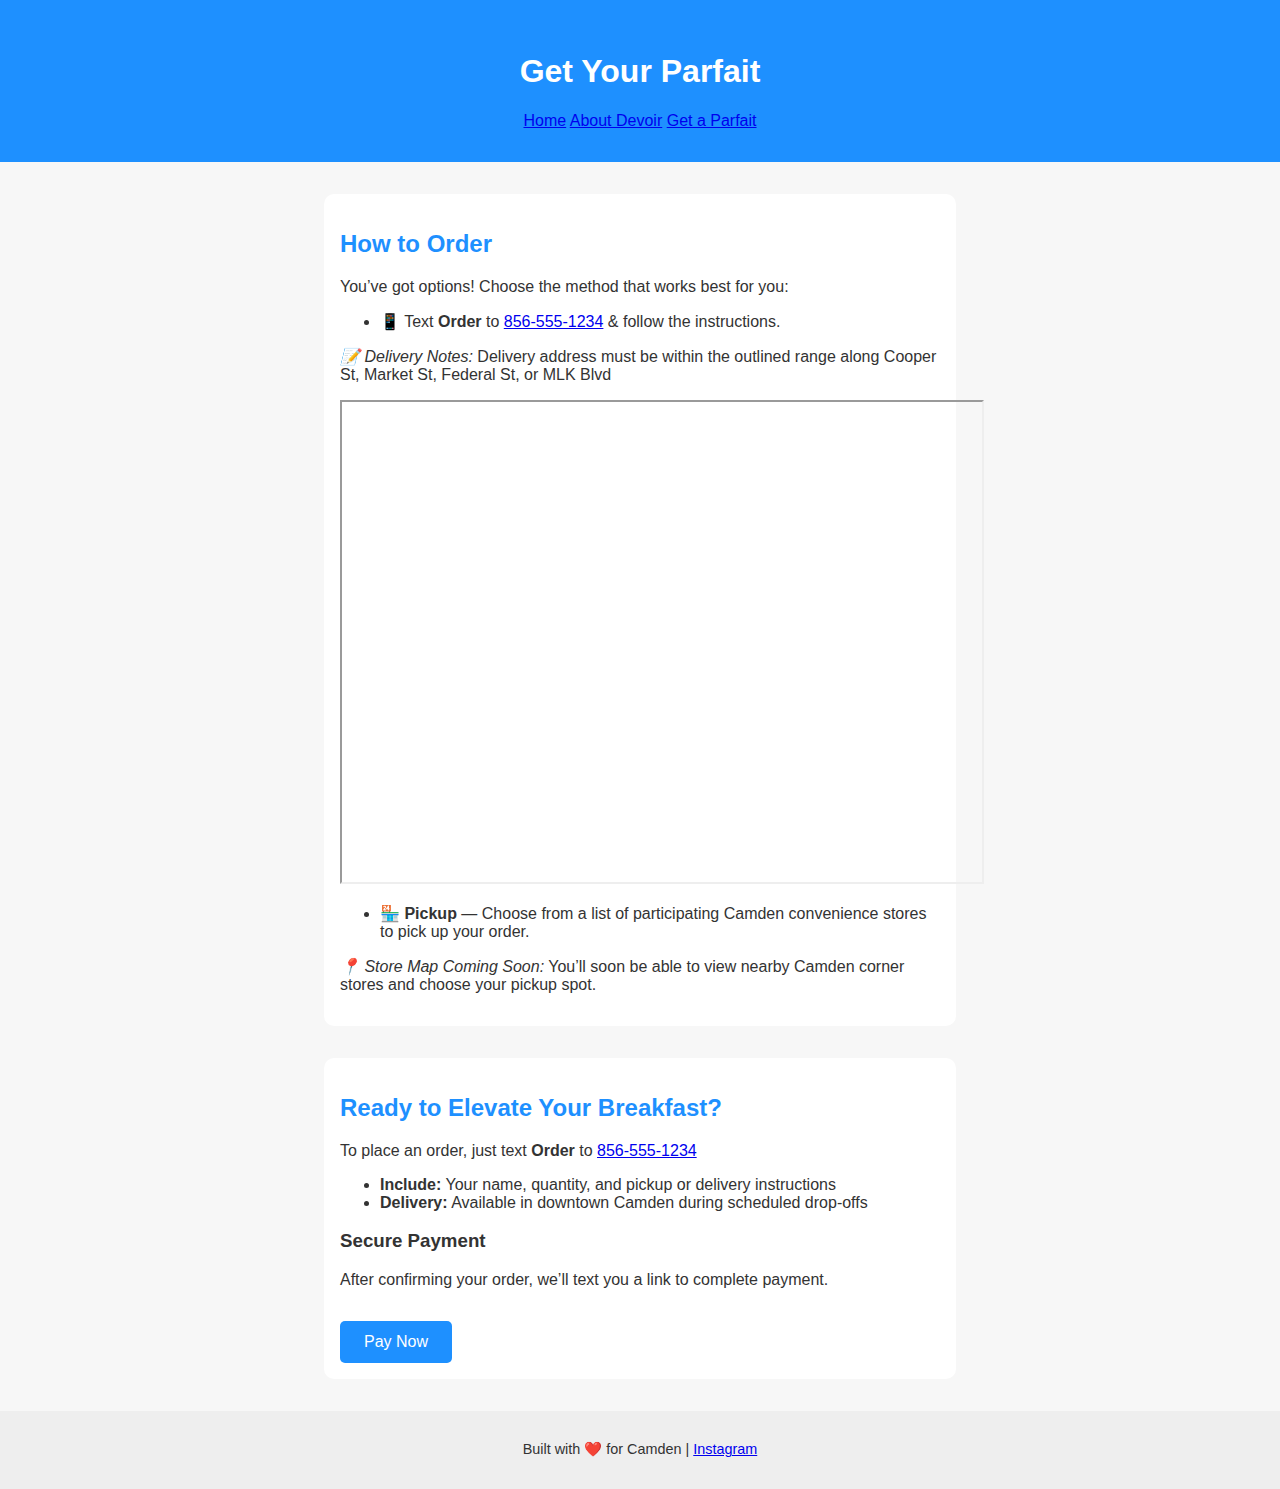
<file: orderv1.html>
<!DOCTYPE html>
<html lang="en">
<head>
  <meta charset="UTF-8">
  <meta name="viewport" content="width=device-width, initial-scale=1.0">
  <title>Order Devoir – Healthy Eating, Simplified</title>
  <link rel="stylesheet" href="style.css">
</head>
<body>
  <header>
    <h1>Get Your Parfait</h1>
    <nav>
      <a href="index.html">Home</a>
      <a href="about.html">About Devoir</a>
      <a href="order.html">Get a Parfait</a>
    </nav>
  </header>
<section class="instructions">
  <h2>How to Order</h2>
  <p>
    You’ve got options! Choose the method that works best for you:
  </p>

  <ul>
     <li>📱 Text <strong>Order</strong> to <a href="sms:+18565551234">856-555-1234</a></strong> & follow the instructions.</li>
  </ul>

  <div class="note-section">
    <p><em>📝 Delivery Notes:</em> Delivery address must be within the outlined range along Cooper St, Market St, Federal St, or MLK Blvd</p>
  <iframe src="https://www.google.com/maps/d/u/2/embed?mid=15s_cqTJ8cd_A3HBIKWXd2Czz5qhk9PE&ehbc=2E312F&noprof=1" width="640" height="480"></iframe>
  </div>

  <ul>
    <li><strong>🏪 Pickup</strong> — Choose from a list of participating Camden convenience stores to pick up your order.</li>
  </ul>

  <div class="map-placeholder">
    <p><em>📍 Store Map Coming Soon:</em> You’ll soon be able to view nearby Camden corner stores and choose your pickup spot.</p>
    
  </div>
</section>

<section class="order">
  <h2>Ready to Elevate Your Breakfast?</h2>
  <p>To place an order, just text <strong>Order</strong> to <a href="sms:+18565551234">856-555-1234</a> </p>

  <ul>
    <li><strong>Include:</strong> Your name, quantity, and pickup or delivery instructions</li>
    <li><strong>Delivery:</strong> Available in downtown Camden during scheduled drop-offs</li>
  </ul>

  <h3>Secure Payment</h3>
  <p>After confirming your order, we’ll text you a link to complete payment.</p>
  <a href="https://buy.stripe.com/your-checkout-link" target="_blank" class="pay-button">Pay Now</a>
</section>

  <footer>
    <p>Built with ❤️ for Camden | <a href="https://instagram.com/devoir1stop" target="_blank">Instagram</a>
  </footer>
</body>
</html>
</file>
<file: style.css>
body {
  font-family: sans-serif;
  margin: 0;
  padding: 0;
  background: #f7f7f7;
  color: #333;
}

header {
  background: #1e90ff;
  color: white;
  text-align: center;
  padding: 2rem;
}

section {
  max-width: 600px;
  margin: 2rem auto;
  padding: 1rem;
  background: white;
  border-radius: 10px;
}

h2 {
  color: #1e90ff;
}

form label {
  display: block;
  margin-top: 1rem;
}

form input,
form textarea {
  width: 100%;
  padding: 0.75rem;
  margin-top: 0.5rem;
  border: 1px solid #ccc;
  border-radius: 5px;
}

button,
.pay-button {
  display: inline-block;
  background: #1e90ff;
  color: white;
  padding: 0.75rem 1.5rem;
  margin-top: 1rem;
  border: none;
  border-radius: 5px;
  text-decoration: none;
  text-align: center;
}

footer {
  text-align: center;
  padding: 1rem;
  background: #eee;
  font-size: 0.9rem;
}
</file>
